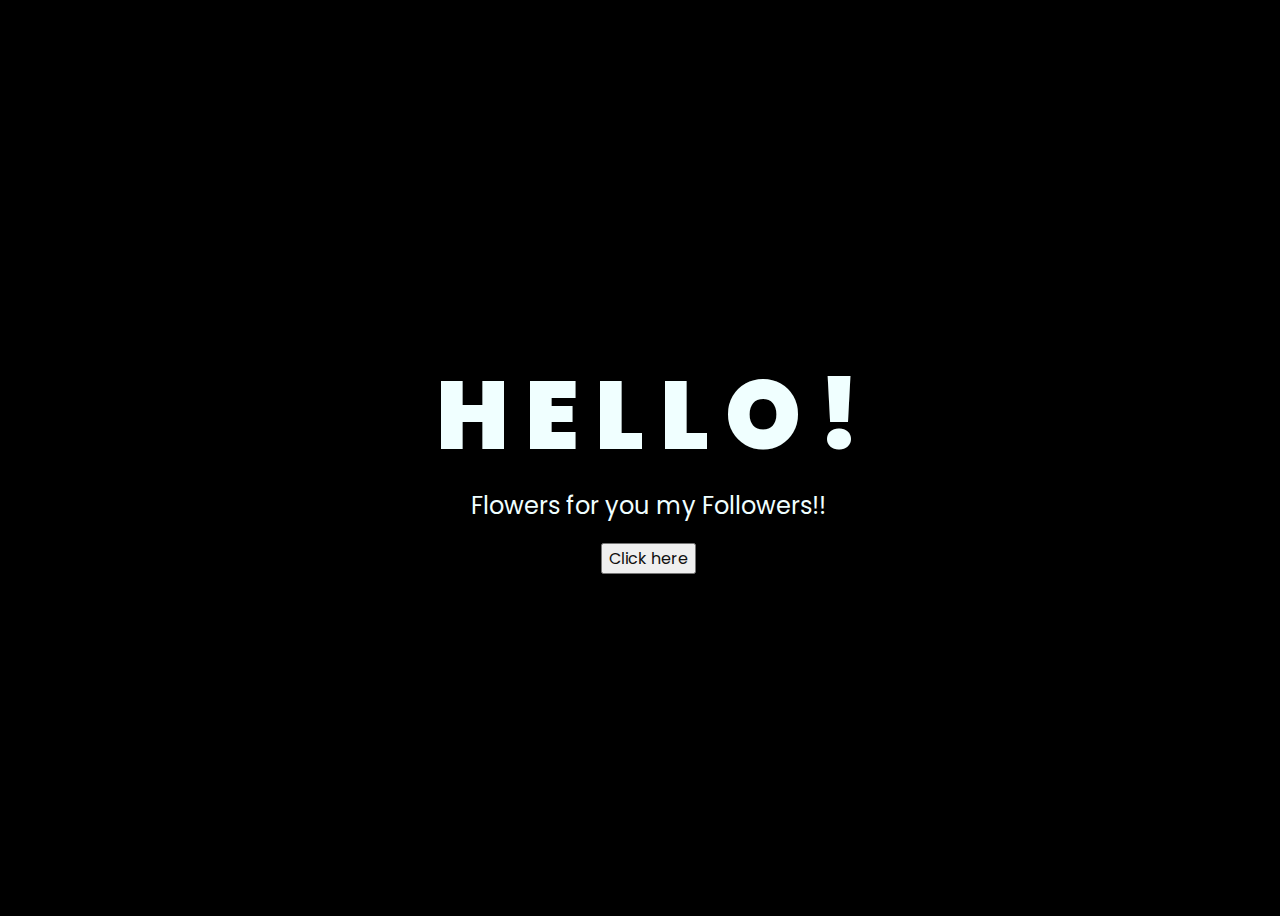
<file: Randolph-Flowers/index.html>
<!DOCTYPE html>
<html lang="en">
<head>
    <meta charset="UTF-8">
    <meta http-equiv="X-UA-Compatible" content="IE=edge">
    <meta name="viewport" content="width=device-width, initial-scale=1.0">
    <link rel="stylesheet" href="css/style.css">
    <link rel="icon" href="img/flowers.png" type="image/x-icon">
    <title>Flowers</title>
</head>
<body>
    <div class="greetings">
        <span>H</span>
        <span>E</span>
        <span>L</span>
        <span>L</span>
        <span>O</span>
        <span>!</span>
    </div>
    <div class="description">
        <span>Flowers for you my Followers!!</span>
    </div>
    <div class="button">
        <button>
            <a href="flower.html">Click here</a>
        </button>
        
    </div>
</body>
</html>
</file>
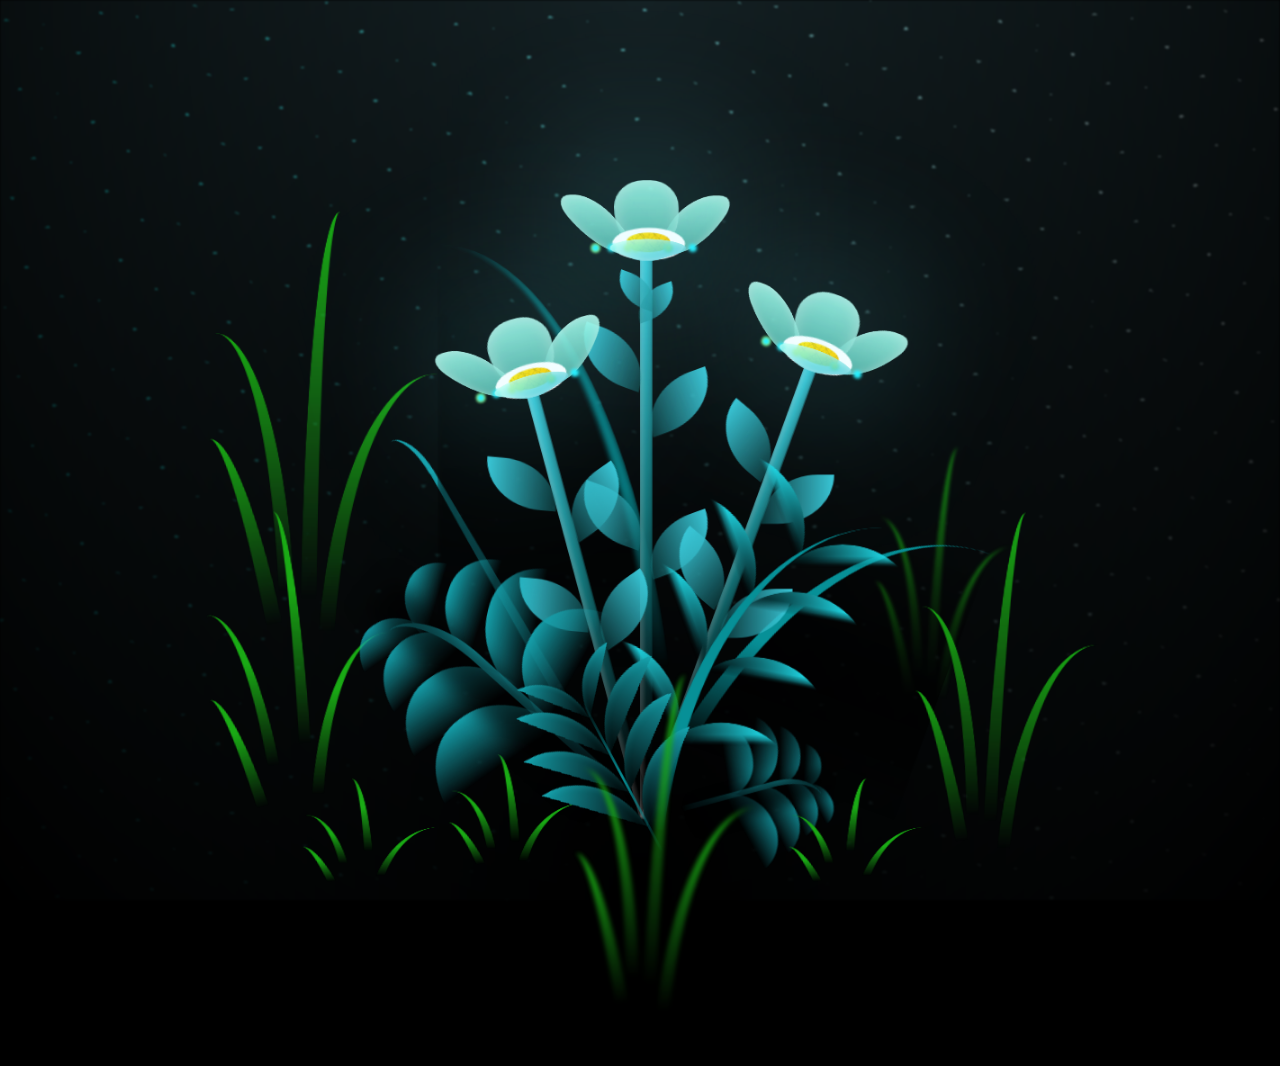
<file: Randolph-Flowers/flower.html>
<!DOCTYPE html>
<html lang="en">
<head>
    <meta charset="UTF-8">
    <meta http-equiv="X-UA-Compatible" content="IE=edge">
    <meta name="viewport" content="width=device-width, initial-scale=1.0">
    <link rel="stylesheet" href="css/main.css">
    <link rel="icon" href="img/flowers.png" type="image/x-icon">
    <title>flowers</title>
</head>
<body class="container">
    <div class="night"></div>
    <div class="flowers">
      <div class="flower flower--1">
        <div class="flower__leafs flower__leafs--1">
          <div class="flower__leaf flower__leaf--1"></div>
          <div class="flower__leaf flower__leaf--2"></div>
          <div class="flower__leaf flower__leaf--3"></div>
          <div class="flower__leaf flower__leaf--4"></div>
          <div class="flower__white-circle"></div>
  
          <div class="flower__light flower__light--1"></div>
          <div class="flower__light flower__light--2"></div>
          <div class="flower__light flower__light--3"></div>
          <div class="flower__light flower__light--4"></div>
          <div class="flower__light flower__light--5"></div>
          <div class="flower__light flower__light--6"></div>
          <div class="flower__light flower__light--7"></div>
          <div class="flower__light flower__light--8"></div>
  
        </div>
        <div class="flower__line">
          <div class="flower__line__leaf flower__line__leaf--1"></div>
          <div class="flower__line__leaf flower__line__leaf--2"></div>
          <div class="flower__line__leaf flower__line__leaf--3"></div>
          <div class="flower__line__leaf flower__line__leaf--4"></div>
          <div class="flower__line__leaf flower__line__leaf--5"></div>
          <div class="flower__line__leaf flower__line__leaf--6"></div>
        </div>
      </div>
  
      <div class="flower flower--2">
        <div class="flower__leafs flower__leafs--2">
          <div class="flower__leaf flower__leaf--1"></div>
          <div class="flower__leaf flower__leaf--2"></div>
          <div class="flower__leaf flower__leaf--3"></div>
          <div class="flower__leaf flower__leaf--4"></div>
          <div class="flower__white-circle"></div>
  
          <div class="flower__light flower__light--1"></div>
          <div class="flower__light flower__light--2"></div>
          <div class="flower__light flower__light--3"></div>
          <div class="flower__light flower__light--4"></div>
          <div class="flower__light flower__light--5"></div>
          <div class="flower__light flower__light--6"></div>
          <div class="flower__light flower__light--7"></div>
          <div class="flower__light flower__light--8"></div>
  
        </div>
        <div class="flower__line">
          <div class="flower__line__leaf flower__line__leaf--1"></div>
          <div class="flower__line__leaf flower__line__leaf--2"></div>
          <div class="flower__line__leaf flower__line__leaf--3"></div>
          <div class="flower__line__leaf flower__line__leaf--4"></div>
        </div>
      </div>
  
      <div class="flower flower--3">
        <div class="flower__leafs flower__leafs--3">
          <div class="flower__leaf flower__leaf--1"></div>
          <div class="flower__leaf flower__leaf--2"></div>
          <div class="flower__leaf flower__leaf--3"></div>
          <div class="flower__leaf flower__leaf--4"></div>
          <div class="flower__white-circle"></div>
  
          <div class="flower__light flower__light--1"></div>
          <div class="flower__light flower__light--2"></div>
          <div class="flower__light flower__light--3"></div>
          <div class="flower__light flower__light--4"></div>
          <div class="flower__light flower__light--5"></div>
          <div class="flower__light flower__light--6"></div>
          <div class="flower__light flower__light--7"></div>
          <div class="flower__light flower__light--8"></div>
  
        </div>
        <div class="flower__line">
          <div class="flower__line__leaf flower__line__leaf--1"></div>
          <div class="flower__line__leaf flower__line__leaf--2"></div>
          <div class="flower__line__leaf flower__line__leaf--3"></div>
          <div class="flower__line__leaf flower__line__leaf--4"></div>
        </div>
      </div>
  
      <div class="grow-ans" style="--d:1.2s">
        <div class="flower__g-long">
          <div class="flower__g-long__top"></div>
          <div class="flower__g-long__bottom"></div>
        </div>
      </div>
  
      <div class="growing-grass">
        <div class="flower__grass flower__grass--1">
          <div class="flower__grass--top"></div>
          <div class="flower__grass--bottom"></div>
          <div class="flower__grass__leaf flower__grass__leaf--1"></div>
          <div class="flower__grass__leaf flower__grass__leaf--2"></div>
          <div class="flower__grass__leaf flower__grass__leaf--3"></div>
          <div class="flower__grass__leaf flower__grass__leaf--4"></div>
          <div class="flower__grass__leaf flower__grass__leaf--5"></div>
          <div class="flower__grass__leaf flower__grass__leaf--6"></div>
          <div class="flower__grass__leaf flower__grass__leaf--7"></div>
          <div class="flower__grass__leaf flower__grass__leaf--8"></div>
          <div class="flower__grass__overlay"></div>
        </div>
      </div>
  
      <div class="growing-grass">
        <div class="flower__grass flower__grass--2">
          <div class="flower__grass--top"></div>
          <div class="flower__grass--bottom"></div>
          <div class="flower__grass__leaf flower__grass__leaf--1"></div>
          <div class="flower__grass__leaf flower__grass__leaf--2"></div>
          <div class="flower__grass__leaf flower__grass__leaf--3"></div>
          <div class="flower__grass__leaf flower__grass__leaf--4"></div>
          <div class="flower__grass__leaf flower__grass__leaf--5"></div>
          <div class="flower__grass__leaf flower__grass__leaf--6"></div>
          <div class="flower__grass__leaf flower__grass__leaf--7"></div>
          <div class="flower__grass__leaf flower__grass__leaf--8"></div>
          <div class="flower__grass__overlay"></div>
        </div>
      </div>
  
      <div class="grow-ans" style="--d:2.4s">
        <div class="flower__g-right flower__g-right--1">
          <div class="leaf"></div>
        </div>
      </div>
  
      <div class="grow-ans" style="--d:2.8s">
        <div class="flower__g-right flower__g-right--2">
          <div class="leaf"></div>
        </div>
      </div>
  
      <div class="grow-ans" style="--d:2.8s">
        <div class="flower__g-front">
          <div class="flower__g-front__leaf-wrapper flower__g-front__leaf-wrapper--1">
            <div class="flower__g-front__leaf"></div>
          </div>
          <div class="flower__g-front__leaf-wrapper flower__g-front__leaf-wrapper--2">
            <div class="flower__g-front__leaf"></div>
          </div>
          <div class="flower__g-front__leaf-wrapper flower__g-front__leaf-wrapper--3">
            <div class="flower__g-front__leaf"></div>
          </div>
          <div class="flower__g-front__leaf-wrapper flower__g-front__leaf-wrapper--4">
            <div class="flower__g-front__leaf"></div>
          </div>
          <div class="flower__g-front__leaf-wrapper flower__g-front__leaf-wrapper--5">
            <div class="flower__g-front__leaf"></div>
          </div>
          <div class="flower__g-front__leaf-wrapper flower__g-front__leaf-wrapper--6">
            <div class="flower__g-front__leaf"></div>
          </div>
          <div class="flower__g-front__leaf-wrapper flower__g-front__leaf-wrapper--7">
            <div class="flower__g-front__leaf"></div>
          </div>
          <div class="flower__g-front__leaf-wrapper flower__g-front__leaf-wrapper--8">
            <div class="flower__g-front__leaf"></div>
          </div>
          <div class="flower__g-front__line"></div>
        </div>
      </div>
  
      <div class="grow-ans" style="--d:3.2s">
        <div class="flower__g-fr">
          <div class="leaf"></div>
          <div class="flower__g-fr__leaf flower__g-fr__leaf--1"></div>
          <div class="flower__g-fr__leaf flower__g-fr__leaf--2"></div>
          <div class="flower__g-fr__leaf flower__g-fr__leaf--3"></div>
          <div class="flower__g-fr__leaf flower__g-fr__leaf--4"></div>
          <div class="flower__g-fr__leaf flower__g-fr__leaf--5"></div>
          <div class="flower__g-fr__leaf flower__g-fr__leaf--6"></div>
          <div class="flower__g-fr__leaf flower__g-fr__leaf--7"></div>
          <div class="flower__g-fr__leaf flower__g-fr__leaf--8"></div>
        </div>
      </div>
  
      <div class="long-g long-g--0">
        <div class="grow-ans" style="--d:3s">
          <div class="leaf leaf--0"></div>
        </div>
        <div class="grow-ans" style="--d:2.2s">
          <div class="leaf leaf--1"></div>
        </div>
        <div class="grow-ans" style="--d:3.4s">
          <div class="leaf leaf--2"></div>
        </div>
        <div class="grow-ans" style="--d:3.6s">
          <div class="leaf leaf--3"></div>
        </div>
      </div>
  
      <div class="long-g long-g--1">
        <div class="grow-ans" style="--d:3.6s">
          <div class="leaf leaf--0"></div>
        </div>
        <div class="grow-ans" style="--d:3.8s">
          <div class="leaf leaf--1"></div>
        </div>
        <div class="grow-ans" style="--d:4s">
          <div class="leaf leaf--2"></div>
        </div>
        <div class="grow-ans" style="--d:4.2s">
          <div class="leaf leaf--3"></div>
        </div>
      </div>
  
      <div class="long-g long-g--2">
        <div class="grow-ans" style="--d:4s">
          <div class="leaf leaf--0"></div>
        </div>
        <div class="grow-ans" style="--d:4.2s">
          <div class="leaf leaf--1"></div>
        </div>
        <div class="grow-ans" style="--d:4.4s">
          <div class="leaf leaf--2"></div>
        </div>
        <div class="grow-ans" style="--d:4.6s">
          <div class="leaf leaf--3"></div>
        </div>
      </div>
  
      <div class="long-g long-g--3">
        <div class="grow-ans" style="--d:4s">
          <div class="leaf leaf--0"></div>
        </div>
        <div class="grow-ans" style="--d:4.2s">
          <div class="leaf leaf--1"></div>
        </div>
        <div class="grow-ans" style="--d:3s">
          <div class="leaf leaf--2"></div>
        </div>
        <div class="grow-ans" style="--d:3.6s">
          <div class="leaf leaf--3"></div>
        </div>
      </div>
  
      <div class="long-g long-g--4">
        <div class="grow-ans" style="--d:4s">
          <div class="leaf leaf--0"></div>
        </div>
        <div class="grow-ans" style="--d:4.2s">
          <div class="leaf leaf--1"></div>
        </div>
        <div class="grow-ans" style="--d:3s">
          <div class="leaf leaf--2"></div>
        </div>
        <div class="grow-ans" style="--d:3.6s">
          <div class="leaf leaf--3"></div>
        </div>
      </div>
  
      <div class="long-g long-g--5">
        <div class="grow-ans" style="--d:4s">
          <div class="leaf leaf--0"></div>
        </div>
        <div class="grow-ans" style="--d:4.2s">
          <div class="leaf leaf--1"></div>
        </div>
        <div class="grow-ans" style="--d:3s">
          <div class="leaf leaf--2"></div>
        </div>
        <div class="grow-ans" style="--d:3.6s">
          <div class="leaf leaf--3"></div>
        </div>
      </div>
  
      <div class="long-g long-g--6">
        <div class="grow-ans" style="--d:4.2s">
          <div class="leaf leaf--0"></div>
        </div>
        <div class="grow-ans" style="--d:4.4s">
          <div class="leaf leaf--1"></div>
        </div>
        <div class="grow-ans" style="--d:4.6s">
          <div class="leaf leaf--2"></div>
        </div>
        <div class="grow-ans" style="--d:4.8s">
          <div class="leaf leaf--3"></div>
        </div>
      </div>
  
      <div class="long-g long-g--7">
        <div class="grow-ans" style="--d:3s">
          <div class="leaf leaf--0"></div>
        </div>
        <div class="grow-ans" style="--d:3.2s">
          <div class="leaf leaf--1"></div>
        </div>
        <div class="grow-ans" style="--d:3.5s">
          <div class="leaf leaf--2"></div>
        </div>
        <div class="grow-ans" style="--d:3.6s">
          <div class="leaf leaf--3"></div>
        </div>
      </div>
    </div>
    <script src="main.js"></script>
  </body>
</html>
</file>
<file: Randolph-Flowers/css/style.css>
@import url('https://fonts.googleapis.com/css2?family=Poppins:ital,wght@0,500;1,900&display=swap');
*{
    font-family: 'Poppins',cursive;
}
body{
    color: azure;
    width: 100%;
    height: 100vh;
    display: flex;
    flex-direction: column;
    align-items: center;
    justify-content: center;
    background-color: black;
}
.greetings{
    font-size: 6rem;
    font-weight: 900;
}
.greetings > span{
    animation: glow 2.5s ease-in-out infinite;
}
@keyframes glow{
    0%, 100%{
        color: #fff;
        text-shadow: 0 0 12px #39c6d6, 0 0 50px #39c6d6, 0 0 100px #39c6d6;
    }
    10%, 90%{
        color: #111;
        text-shadow: none;
    }
}
.greetings > span:nth-child(2){
    animation-delay: .2s ;
}
.greetings > span:nth-child(3){
    animation-delay: .4s ;
}
.greetings > span:nth-child(4){
    animation-delay: .6s;
}
.greetings > span:nth-child(5){
    animation-delay: .8s;
}
.greetings > span:nth-child(6){
    animation-delay: 1s;
}

.description{
    font-size: 1.5rem;
    margin-bottom: 20px;
}

.button a{
    text-decoration: none;
    font-size: 1rem;
    color: #111;
}

@media screen and (max-width:574px){
    .greetings{
        display: block;
        font-size: 3rem;
        font-weight: 500;
        text-align: center;
    }
    .description{
        font-size: 1rem;
    }
    
    .button a{
        font-size: .5rem;
    }
}
</file>
<file: Randolph-Flowers/css/main.css>
*,
*::after,
*::before {
  padding: 0;
  margin: 0;
  box-sizing: border-box;
}

:root {
  --dark-color: #000;
}

body {
  display: flex;
  align-items: flex-end;
  justify-content: center;
  min-height: 100vh;
  background-color: var(--dark-color);
  overflow: hidden;
  perspective: 1000px;
}

.night {
  position: fixed;
  left: 50%;
  top: 0;
  transform: translateX(-50%);
  width: 100%;
  height: 100%;
  filter: blur(0.1vmin);
  background-image: radial-gradient(ellipse at top, transparent 0%, var(--dark-color)), radial-gradient(ellipse at bottom, var(--dark-color), rgba(145, 233, 255, 0.2)), repeating-linear-gradient(220deg, rgb(0, 0, 0) 0px, rgb(0, 0, 0) 19px, transparent 19px, transparent 22px), repeating-linear-gradient(189deg, rgb(0, 0, 0) 0px, rgb(0, 0, 0) 19px, transparent 19px, transparent 22px), repeating-linear-gradient(148deg, rgb(0, 0, 0) 0px, rgb(0, 0, 0) 19px, transparent 19px, transparent 22px), linear-gradient(90deg, rgb(0, 255, 250), rgb(240, 240, 240));
}

.flowers {
  position: relative;
  transform: scale(0.9);
}

.flower {
  position: absolute;
  bottom: 10vmin;
  transform-origin: bottom center;
  z-index: 10;
  --fl-speed: 0.8s;
}
.flower--1 {
  -webkit-animation: moving-flower-1 4s linear infinite;
          animation: moving-flower-1 4s linear infinite;
}
.flower--1 .flower__line {
  height: 70vmin;
  -webkit-animation-delay: 0.3s;
          animation-delay: 0.3s;
}
.flower--1 .flower__line__leaf--1 {
  -webkit-animation: blooming-leaf-right var(--fl-speed) 1.6s backwards;
          animation: blooming-leaf-right var(--fl-speed) 1.6s backwards;
}
.flower--1 .flower__line__leaf--2 {
  -webkit-animation: blooming-leaf-right var(--fl-speed) 1.4s backwards;
          animation: blooming-leaf-right var(--fl-speed) 1.4s backwards;
}
.flower--1 .flower__line__leaf--3 {
  -webkit-animation: blooming-leaf-left var(--fl-speed) 1.2s backwards;
          animation: blooming-leaf-left var(--fl-speed) 1.2s backwards;
}
.flower--1 .flower__line__leaf--4 {
  -webkit-animation: blooming-leaf-left var(--fl-speed) 1s backwards;
          animation: blooming-leaf-left var(--fl-speed) 1s backwards;
}
.flower--1 .flower__line__leaf--5 {
  -webkit-animation: blooming-leaf-right var(--fl-speed) 1.8s backwards;
          animation: blooming-leaf-right var(--fl-speed) 1.8s backwards;
}
.flower--1 .flower__line__leaf--6 {
  -webkit-animation: blooming-leaf-left var(--fl-speed) 2s backwards;
          animation: blooming-leaf-left var(--fl-speed) 2s backwards;
}
.flower--2 {
  left: 50%;
  transform: rotate(20deg);
  -webkit-animation: moving-flower-2 4s linear infinite;
          animation: moving-flower-2 4s linear infinite;
}
.flower--2 .flower__line {
  height: 60vmin;
  -webkit-animation-delay: 0.6s;
          animation-delay: 0.6s;
}
.flower--2 .flower__line__leaf--1 {
  -webkit-animation: blooming-leaf-right var(--fl-speed) 1.9s backwards;
          animation: blooming-leaf-right var(--fl-speed) 1.9s backwards;
}
.flower--2 .flower__line__leaf--2 {
  -webkit-animation: blooming-leaf-right var(--fl-speed) 1.7s backwards;
          animation: blooming-leaf-right var(--fl-speed) 1.7s backwards;
}
.flower--2 .flower__line__leaf--3 {
  -webkit-animation: blooming-leaf-left var(--fl-speed) 1.5s backwards;
          animation: blooming-leaf-left var(--fl-speed) 1.5s backwards;
}
.flower--2 .flower__line__leaf--4 {
  -webkit-animation: blooming-leaf-left var(--fl-speed) 1.3s backwards;
          animation: blooming-leaf-left var(--fl-speed) 1.3s backwards;
}
.flower--3 {
  left: 50%;
  transform: rotate(-15deg);
  -webkit-animation: moving-flower-3 4s linear infinite;
          animation: moving-flower-3 4s linear infinite;
}
.flower--3 .flower__line {
  -webkit-animation-delay: 0.9s;
          animation-delay: 0.9s;
}
.flower--3 .flower__line__leaf--1 {
  -webkit-animation: blooming-leaf-right var(--fl-speed) 2.5s backwards;
          animation: blooming-leaf-right var(--fl-speed) 2.5s backwards;
}
.flower--3 .flower__line__leaf--2 {
  -webkit-animation: blooming-leaf-right var(--fl-speed) 2.3s backwards;
          animation: blooming-leaf-right var(--fl-speed) 2.3s backwards;
}
.flower--3 .flower__line__leaf--3 {
  -webkit-animation: blooming-leaf-left var(--fl-speed) 2.1s backwards;
          animation: blooming-leaf-left var(--fl-speed) 2.1s backwards;
}
.flower--3 .flower__line__leaf--4 {
  -webkit-animation: blooming-leaf-left var(--fl-speed) 1.9s backwards;
          animation: blooming-leaf-left var(--fl-speed) 1.9s backwards;
}
.flower__leafs {
  position: relative;
  -webkit-animation: blooming-flower 2s backwards;
          animation: blooming-flower 2s backwards;
}
.flower__leafs--1 {
  -webkit-animation-delay: 1.1s;
          animation-delay: 1.1s;
}
.flower__leafs--2 {
  -webkit-animation-delay: 1.4s;
          animation-delay: 1.4s;
}
.flower__leafs--3 {
  -webkit-animation-delay: 1.7s;
          animation-delay: 1.7s;
}
.flower__leafs::after {
  content: "";
  position: absolute;
  left: 0;
  top: 0;
  transform: translate(-50%, -100%);
  width: 8vmin;
  height: 8vmin;
  background-color: #6bf0ff;
  filter: blur(10vmin);
}
.flower__leaf {
  position: absolute;
  bottom: 0;
  left: 50%;
  width: 8vmin;
  height: 11vmin;
  border-radius: 51% 49% 47% 53%/44% 45% 55% 69%;
  background-color: #a7ffee;
  background-image: linear-gradient(to top, #54b8aa, #a7ffee);
  transform-origin: bottom center;
  opacity: 0.9;
  box-shadow: inset 0 0 2vmin rgba(255, 255, 255, 0.5);
}
.flower__leaf--1 {
  transform: translate(-10%, 1%) rotateY(40deg) rotateX(-50deg);
}
.flower__leaf--2 {
  transform: translate(-50%, -4%) rotateX(40deg);
}
.flower__leaf--3 {
  transform: translate(-90%, 0%) rotateY(45deg) rotateX(50deg);
}
.flower__leaf--4 {
  width: 8vmin;
  height: 8vmin;
  transform-origin: bottom left;
  border-radius: 4vmin 10vmin 4vmin 4vmin;
  transform: translate(0%, 18%) rotateX(70deg) rotate(-43deg);
  background-image: linear-gradient(to top, #39c6d6, #a7ffee);
  z-index: 1;
  opacity: 0.8;
}
.flower__white-circle {
  position: absolute;
  left: -3.5vmin;
  top: -3vmin;
  width: 9vmin;
  height: 4vmin;
  border-radius: 50%;
  background-color: #fff;
}
.flower__white-circle::after {
  content: "";
  position: absolute;
  left: 50%;
  top: 45%;
  transform: translate(-50%, -50%);
  width: 60%;
  height: 60%;
  border-radius: inherit;
  background-image: repeating-linear-gradient(135deg, rgba(0, 0, 0, 0.03) 0px, rgba(0, 0, 0, 0.03) 1px, transparent 1px, transparent 12px), repeating-linear-gradient(45deg, rgba(0, 0, 0, 0.03) 0px, rgba(0, 0, 0, 0.03) 1px, transparent 1px, transparent 12px), repeating-linear-gradient(67.5deg, rgba(0, 0, 0, 0.03) 0px, rgba(0, 0, 0, 0.03) 1px, transparent 1px, transparent 12px), repeating-linear-gradient(135deg, rgba(0, 0, 0, 0.03) 0px, rgba(0, 0, 0, 0.03) 1px, transparent 1px, transparent 12px), repeating-linear-gradient(45deg, rgba(0, 0, 0, 0.03) 0px, rgba(0, 0, 0, 0.03) 1px, transparent 1px, transparent 12px), repeating-linear-gradient(112.5deg, rgba(0, 0, 0, 0.03) 0px, rgba(0, 0, 0, 0.03) 1px, transparent 1px, transparent 12px), repeating-linear-gradient(112.5deg, rgba(0, 0, 0, 0.03) 0px, rgba(0, 0, 0, 0.03) 1px, transparent 1px, transparent 12px), repeating-linear-gradient(45deg, rgba(0, 0, 0, 0.03) 0px, rgba(0, 0, 0, 0.03) 1px, transparent 1px, transparent 12px), repeating-linear-gradient(22.5deg, rgba(0, 0, 0, 0.03) 0px, rgba(0, 0, 0, 0.03) 1px, transparent 1px, transparent 12px), repeating-linear-gradient(45deg, rgba(0, 0, 0, 0.03) 0px, rgba(0, 0, 0, 0.03) 1px, transparent 1px, transparent 12px), repeating-linear-gradient(22.5deg, rgba(0, 0, 0, 0.03) 0px, rgba(0, 0, 0, 0.03) 1px, transparent 1px, transparent 12px), repeating-linear-gradient(135deg, rgba(0, 0, 0, 0.03) 0px, rgba(0, 0, 0, 0.03) 1px, transparent 1px, transparent 12px), repeating-linear-gradient(157.5deg, rgba(0, 0, 0, 0.03) 0px, rgba(0, 0, 0, 0.03) 1px, transparent 1px, transparent 12px), repeating-linear-gradient(67.5deg, rgba(0, 0, 0, 0.03) 0px, rgba(0, 0, 0, 0.03) 1px, transparent 1px, transparent 12px), repeating-linear-gradient(67.5deg, rgba(0, 0, 0, 0.03) 0px, rgba(0, 0, 0, 0.03) 1px, transparent 1px, transparent 12px), linear-gradient(90deg, rgb(255, 235, 18), rgb(255, 206, 0));
}
.flower__line {
  height: 55vmin;
  width: 1.5vmin;
  background-image: linear-gradient(to left, rgba(0, 0, 0, 0.2), transparent, rgba(255, 255, 255, 0.2)), linear-gradient(to top, transparent 10%, #14757a, #39c6d6);
  box-shadow: inset 0 0 2px rgba(0, 0, 0, 0.5);
  -webkit-animation: grow-flower-tree 4s backwards;
          animation: grow-flower-tree 4s backwards;
}
.flower__line__leaf {
  --w: 7vmin;
  --h: calc(var(--w) + 2vmin);
  position: absolute;
  top: 20%;
  left: 90%;
  width: var(--w);
  height: var(--h);
  border-top-right-radius: var(--h);
  border-bottom-left-radius: var(--h);
  background-image: linear-gradient(to top, rgba(20, 117, 122, 0.4), #39c6d6);
}
.flower__line__leaf--1 {
  transform: rotate(70deg) rotateY(30deg);
}
.flower__line__leaf--2 {
  top: 45%;
  transform: rotate(70deg) rotateY(30deg);
}
.flower__line__leaf--3, .flower__line__leaf--4, .flower__line__leaf--6 {
  border-top-right-radius: 0;
  border-bottom-left-radius: 0;
  border-top-left-radius: var(--h);
  border-bottom-right-radius: var(--h);
  left: -460%;
  top: 12%;
  transform: rotate(-70deg) rotateY(30deg);
}
.flower__line__leaf--4 {
  top: 40%;
}
.flower__line__leaf--5 {
  top: 0;
  transform-origin: left;
  transform: rotate(70deg) rotateY(30deg) scale(0.6);
}
.flower__line__leaf--6 {
  top: -2%;
  left: -450%;
  transform-origin: right;
  transform: rotate(-70deg) rotateY(30deg) scale(0.6);
}
.flower__light {
  position: absolute;
  bottom: 0vmin;
  width: 1vmin;
  height: 1vmin;
  background-color: rgb(255, 251, 0);
  border-radius: 50%;
  filter: blur(0.2vmin);
  -webkit-animation: light-ans 4s linear infinite backwards;
          animation: light-ans 4s linear infinite backwards;
}
.flower__light:nth-child(odd) {
  background-color: #23f0ff;
}
.flower__light--1 {
  left: -2vmin;
  -webkit-animation-delay: 1s;
          animation-delay: 1s;
}
.flower__light--2 {
  left: 3vmin;
  -webkit-animation-delay: 0.5s;
          animation-delay: 0.5s;
}
.flower__light--3 {
  left: -6vmin;
  -webkit-animation-delay: 0.3s;
          animation-delay: 0.3s;
}
.flower__light--4 {
  left: 6vmin;
  -webkit-animation-delay: 0.9s;
          animation-delay: 0.9s;
}
.flower__light--5 {
  left: -1vmin;
  -webkit-animation-delay: 1.5s;
          animation-delay: 1.5s;
}
.flower__light--6 {
  left: -4vmin;
  -webkit-animation-delay: 3s;
          animation-delay: 3s;
}
.flower__light--7 {
  left: 3vmin;
  -webkit-animation-delay: 2s;
          animation-delay: 2s;
}
.flower__light--8 {
  left: -6vmin;
  -webkit-animation-delay: 3.5s;
          animation-delay: 3.5s;
}
.flower__grass {
  --c: #159faa;
  --line-w: 1.5vmin;
  position: absolute;
  bottom: 12vmin;
  left: -7vmin;
  display: flex;
  flex-direction: column;
  align-items: flex-end;
  z-index: 20;
  transform-origin: bottom center;
  transform: rotate(-48deg) rotateY(40deg);
}
.flower__grass--1 {
  -webkit-animation: moving-grass 2s linear infinite;
          animation: moving-grass 2s linear infinite;
}
.flower__grass--2 {
  left: 2vmin;
  bottom: 10vmin;
  transform: scale(0.5) rotate(75deg) rotateX(10deg) rotateY(-200deg);
  opacity: 0.8;
  z-index: 0;
  -webkit-animation: moving-grass--2 1.5s linear infinite;
          animation: moving-grass--2 1.5s linear infinite;
}
.flower__grass--top {
  width: 7vmin;
  height: 10vmin;
  border-top-right-radius: 100%;
  border-right: var(--line-w) solid var(--c);
  transform-origin: bottom center;
  transform: rotate(-2deg);
}
.flower__grass--bottom {
  margin-top: -2px;
  width: var(--line-w);
  height: 25vmin;
  background-image: linear-gradient(to top, transparent, var(--c));
}
.flower__grass__leaf {
  --size: 10vmin;
  position: absolute;
  width: calc(var(--size) * 2.1);
  height: var(--size);
  border-top-left-radius: var(--size);
  border-top-right-radius: var(--size);
  background-image: linear-gradient(to top, transparent, transparent 30%, var(--c));
  z-index: 100;
}
.flower__grass__leaf--1 {
  top: -6%;
  left: 30%;
  --size: 6vmin;
  transform: rotate(-20deg);
  -webkit-animation: growing-grass-ans--1 2s 2.6s backwards;
          animation: growing-grass-ans--1 2s 2.6s backwards;
}
@-webkit-keyframes growing-grass-ans--1 {
  0% {
    transform-origin: bottom left;
    transform: rotate(-20deg) scale(0);
  }
}
@keyframes growing-grass-ans--1 {
  0% {
    transform-origin: bottom left;
    transform: rotate(-20deg) scale(0);
  }
}
.flower__grass__leaf--2 {
  top: -5%;
  left: -110%;
  --size: 6vmin;
  transform: rotate(10deg);
  -webkit-animation: growing-grass-ans--2 2s 2.4s linear backwards;
          animation: growing-grass-ans--2 2s 2.4s linear backwards;
}
@-webkit-keyframes growing-grass-ans--2 {
  0% {
    transform-origin: bottom right;
    transform: rotate(10deg) scale(0);
  }
}
@keyframes growing-grass-ans--2 {
  0% {
    transform-origin: bottom right;
    transform: rotate(10deg) scale(0);
  }
}
.flower__grass__leaf--3 {
  top: 5%;
  left: 60%;
  --size: 8vmin;
  transform: rotate(-18deg) rotateX(-20deg);
  -webkit-animation: growing-grass-ans--3 2s 2.2s linear backwards;
          animation: growing-grass-ans--3 2s 2.2s linear backwards;
}
@-webkit-keyframes growing-grass-ans--3 {
  0% {
    transform-origin: bottom left;
    transform: rotate(-18deg) rotateX(-20deg) scale(0);
  }
}
@keyframes growing-grass-ans--3 {
  0% {
    transform-origin: bottom left;
    transform: rotate(-18deg) rotateX(-20deg) scale(0);
  }
}
.flower__grass__leaf--4 {
  top: 6%;
  left: -135%;
  --size: 8vmin;
  transform: rotate(2deg);
  -webkit-animation: growing-grass-ans--4 2s 2s linear backwards;
          animation: growing-grass-ans--4 2s 2s linear backwards;
}
@-webkit-keyframes growing-grass-ans--4 {
  0% {
    transform-origin: bottom right;
    transform: rotate(2deg) scale(0);
  }
}
@keyframes growing-grass-ans--4 {
  0% {
    transform-origin: bottom right;
    transform: rotate(2deg) scale(0);
  }
}
.flower__grass__leaf--5 {
  top: 20%;
  left: 60%;
  --size: 10vmin;
  transform: rotate(-24deg) rotateX(-20deg);
  -webkit-animation: growing-grass-ans--5 2s 1.8s linear backwards;
          animation: growing-grass-ans--5 2s 1.8s linear backwards;
}
@-webkit-keyframes growing-grass-ans--5 {
  0% {
    transform-origin: bottom left;
    transform: rotate(-24deg) rotateX(-20deg) scale(0);
  }
}
@keyframes growing-grass-ans--5 {
  0% {
    transform-origin: bottom left;
    transform: rotate(-24deg) rotateX(-20deg) scale(0);
  }
}
.flower__grass__leaf--6 {
  top: 22%;
  left: -180%;
  --size: 10vmin;
  transform: rotate(10deg);
  -webkit-animation: growing-grass-ans--6 2s 1.6s linear backwards;
          animation: growing-grass-ans--6 2s 1.6s linear backwards;
}
@-webkit-keyframes growing-grass-ans--6 {
  0% {
    transform-origin: bottom right;
    transform: rotate(10deg) scale(0);
  }
}
@keyframes growing-grass-ans--6 {
  0% {
    transform-origin: bottom right;
    transform: rotate(10deg) scale(0);
  }
}
.flower__grass__leaf--7 {
  top: 39%;
  left: 70%;
  --size: 10vmin;
  transform: rotate(-10deg);
  -webkit-animation: growing-grass-ans--7 2s 1.4s linear backwards;
          animation: growing-grass-ans--7 2s 1.4s linear backwards;
}
@-webkit-keyframes growing-grass-ans--7 {
  0% {
    transform-origin: bottom left;
    transform: rotate(-10deg) scale(0);
  }
}
@keyframes growing-grass-ans--7 {
  0% {
    transform-origin: bottom left;
    transform: rotate(-10deg) scale(0);
  }
}
.flower__grass__leaf--8 {
  top: 40%;
  left: -215%;
  --size: 11vmin;
  transform: rotate(10deg);
  -webkit-animation: growing-grass-ans--8 2s 1.2s linear backwards;
          animation: growing-grass-ans--8 2s 1.2s linear backwards;
}
@-webkit-keyframes growing-grass-ans--8 {
  0% {
    transform-origin: bottom right;
    transform: rotate(10deg) scale(0);
  }
}
@keyframes growing-grass-ans--8 {
  0% {
    transform-origin: bottom right;
    transform: rotate(10deg) scale(0);
  }
}
.flower__grass__overlay {
  position: absolute;
  top: -10%;
  right: 0%;
  width: 100%;
  height: 100%;
  background-color: rgba(0, 0, 0, 0.6);
  filter: blur(1.5vmin);
  z-index: 100;
}
.flower__g-long {
  --w: 2vmin;
  --h: 6vmin;
  --c: #159faa;
  position: absolute;
  bottom: 10vmin;
  left: -3vmin;
  transform-origin: bottom center;
  transform: rotate(-30deg) rotateY(-20deg);
  display: flex;
  flex-direction: column;
  align-items: flex-end;
  -webkit-animation: flower-g-long-ans 3s linear infinite;
          animation: flower-g-long-ans 3s linear infinite;
}
@-webkit-keyframes flower-g-long-ans {
  0%, 100% {
    transform: rotate(-30deg) rotateY(-20deg);
  }
  50% {
    transform: rotate(-32deg) rotateY(-20deg);
  }
}
@keyframes flower-g-long-ans {
  0%, 100% {
    transform: rotate(-30deg) rotateY(-20deg);
  }
  50% {
    transform: rotate(-32deg) rotateY(-20deg);
  }
}
.flower__g-long__top {
  top: calc(var(--h) * -1);
  width: calc(var(--w) + 1vmin);
  height: var(--h);
  border-top-right-radius: 100%;
  border-right: 0.7vmin solid var(--c);
  transform: translate(-0.7vmin, 1vmin);
}
.flower__g-long__bottom {
  width: var(--w);
  height: 50vmin;
  transform-origin: bottom center;
  background-image: linear-gradient(to top, transparent 30%, var(--c));
  box-shadow: inset 0 0 2px rgba(0, 0, 0, 0.5);
  -webkit-clip-path: polygon(35% 0, 65% 1%, 100% 100%, 0% 100%);
          clip-path: polygon(35% 0, 65% 1%, 100% 100%, 0% 100%);
}
.flower__g-right {
  position: absolute;
  bottom: 6vmin;
  left: -2vmin;
  transform-origin: bottom left;
  transform: rotate(20deg);
}
.flower__g-right .leaf {
  width: 30vmin;
  height: 50vmin;
  border-top-left-radius: 100%;
  border-left: 2vmin solid #079097;
  background-image: linear-gradient(to bottom, transparent, var(--dark-color) 60%);
  -webkit-mask-image: linear-gradient(to top, transparent 30%, #079097 60%);
}
.flower__g-right--1 {
  -webkit-animation: flower-g-right-ans 2.5s linear infinite;
          animation: flower-g-right-ans 2.5s linear infinite;
}
.flower__g-right--2 {
  left: 5vmin;
  transform: rotateY(-180deg);
  -webkit-animation: flower-g-right-ans--2 3s linear infinite;
          animation: flower-g-right-ans--2 3s linear infinite;
}
.flower__g-right--2 .leaf {
  height: 75vmin;
  filter: blur(0.3vmin);
  opacity: 0.8;
}
@-webkit-keyframes flower-g-right-ans {
  0%, 100% {
    transform: rotate(20deg);
  }
  50% {
    transform: rotate(24deg) rotateX(-20deg);
  }
}
@keyframes flower-g-right-ans {
  0%, 100% {
    transform: rotate(20deg);
  }
  50% {
    transform: rotate(24deg) rotateX(-20deg);
  }
}
@-webkit-keyframes flower-g-right-ans--2 {
  0%, 100% {
    transform: rotateY(-180deg) rotate(0deg) rotateX(-20deg);
  }
  50% {
    transform: rotateY(-180deg) rotate(6deg) rotateX(-20deg);
  }
}
@keyframes flower-g-right-ans--2 {
  0%, 100% {
    transform: rotateY(-180deg) rotate(0deg) rotateX(-20deg);
  }
  50% {
    transform: rotateY(-180deg) rotate(6deg) rotateX(-20deg);
  }
}
.flower__g-front {
  position: absolute;
  bottom: 6vmin;
  left: 2.5vmin;
  z-index: 100;
  transform-origin: bottom center;
  transform: rotate(-28deg) rotateY(30deg) scale(1.04);
  -webkit-animation: flower__g-front-ans 2s linear infinite;
          animation: flower__g-front-ans 2s linear infinite;
}
@-webkit-keyframes flower__g-front-ans {
  0%, 100% {
    transform: rotate(-28deg) rotateY(30deg) scale(1.04);
  }
  50% {
    transform: rotate(-35deg) rotateY(40deg) scale(1.04);
  }
}
@keyframes flower__g-front-ans {
  0%, 100% {
    transform: rotate(-28deg) rotateY(30deg) scale(1.04);
  }
  50% {
    transform: rotate(-35deg) rotateY(40deg) scale(1.04);
  }
}
.flower__g-front__line {
  width: 0.3vmin;
  height: 20vmin;
  background-image: linear-gradient(to top, transparent, #079097, transparent 100%);
  position: relative;
}
.flower__g-front__leaf-wrapper {
  position: absolute;
  top: 0;
  left: 0;
  transform-origin: bottom left;
  transform: rotate(10deg);
}
.flower__g-front__leaf-wrapper:nth-child(even) {
  left: 0vmin;
  transform: rotateY(-180deg) rotate(5deg);
  -webkit-animation: flower__g-front__leaf-left-ans 1s ease-in backwards;
          animation: flower__g-front__leaf-left-ans 1s ease-in backwards;
}
.flower__g-front__leaf-wrapper:nth-child(odd) {
  -webkit-animation: flower__g-front__leaf-ans 1s ease-in backwards;
          animation: flower__g-front__leaf-ans 1s ease-in backwards;
}
.flower__g-front__leaf-wrapper--1 {
  top: -8vmin;
  transform: scale(0.7);
  -webkit-animation: flower__g-front__leaf-ans 1s 5.5s ease-in backwards !important;
          animation: flower__g-front__leaf-ans 1s 5.5s ease-in backwards !important;
}
.flower__g-front__leaf-wrapper--2 {
  top: -8vmin;
  transform: rotateY(-180deg) scale(0.7) !important;
  -webkit-animation: flower__g-front__leaf-left-ans-2 1s 4.6s ease-in backwards !important;
          animation: flower__g-front__leaf-left-ans-2 1s 4.6s ease-in backwards !important;
}
.flower__g-front__leaf-wrapper--3 {
  top: -3vmin;
  -webkit-animation: flower__g-front__leaf-ans 1s 4.6s ease-in backwards;
          animation: flower__g-front__leaf-ans 1s 4.6s ease-in backwards;
}
.flower__g-front__leaf-wrapper--4 {
  top: -3vmin;
  transform: rotateY(-180deg) scale(0.9) !important;
  -webkit-animation: flower__g-front__leaf-left-ans-2 1s 4.6s ease-in backwards !important;
          animation: flower__g-front__leaf-left-ans-2 1s 4.6s ease-in backwards !important;
}
@-webkit-keyframes flower__g-front__leaf-left-ans-2 {
  0% {
    transform: rotateY(-180deg) scale(0);
  }
}
@keyframes flower__g-front__leaf-left-ans-2 {
  0% {
    transform: rotateY(-180deg) scale(0);
  }
}
.flower__g-front__leaf-wrapper--5, .flower__g-front__leaf-wrapper--6 {
  top: 2vmin;
}
.flower__g-front__leaf-wrapper--7, .flower__g-front__leaf-wrapper--8 {
  top: 6.5vmin;
}
.flower__g-front__leaf-wrapper--2 {
  -webkit-animation-delay: 5.2s !important;
          animation-delay: 5.2s !important;
}
.flower__g-front__leaf-wrapper--3 {
  -webkit-animation-delay: 4.9s !important;
          animation-delay: 4.9s !important;
}
.flower__g-front__leaf-wrapper--5 {
  -webkit-animation-delay: 4.3s !important;
          animation-delay: 4.3s !important;
}
.flower__g-front__leaf-wrapper--6 {
  -webkit-animation-delay: 4.1s !important;
          animation-delay: 4.1s !important;
}
.flower__g-front__leaf-wrapper--7 {
  -webkit-animation-delay: 3.8s !important;
          animation-delay: 3.8s !important;
}
.flower__g-front__leaf-wrapper--8 {
  -webkit-animation-delay: 3.5s !important;
          animation-delay: 3.5s !important;
}
@-webkit-keyframes flower__g-front__leaf-ans {
  0% {
    transform: rotate(10deg) scale(0);
  }
}
@keyframes flower__g-front__leaf-ans {
  0% {
    transform: rotate(10deg) scale(0);
  }
}
@-webkit-keyframes flower__g-front__leaf-left-ans {
  0% {
    transform: rotateY(-180deg) rotate(5deg) scale(0);
  }
}
@keyframes flower__g-front__leaf-left-ans {
  0% {
    transform: rotateY(-180deg) rotate(5deg) scale(0);
  }
}
.flower__g-front__leaf {
  width: 10vmin;
  height: 10vmin;
  border-radius: 100% 0% 0% 100%/100% 100% 0% 0%;
  box-shadow: inset 0 2px 1vmin hsla(184deg, 97%, 58%, 0.2);
  background-image: linear-gradient(to bottom left, transparent, var(--dark-color)), linear-gradient(to bottom right, #159faa 50%, transparent 50%, transparent);
  -webkit-mask-image: linear-gradient(to bottom right, #159faa 50%, transparent 50%, transparent);
  mask-image: linear-gradient(to bottom right, #159faa 50%, transparent 50%, transparent);
}
.flower__g-fr {
  position: absolute;
  bottom: -4vmin;
  left: vmin;
  transform-origin: bottom left;
  z-index: 10;
  -webkit-animation: flower__g-fr-ans 2s linear infinite;
          animation: flower__g-fr-ans 2s linear infinite;
}
@-webkit-keyframes flower__g-fr-ans {
  0%, 100% {
    transform: rotate(2deg);
  }
  50% {
    transform: rotate(4deg);
  }
}
@keyframes flower__g-fr-ans {
  0%, 100% {
    transform: rotate(2deg);
  }
  50% {
    transform: rotate(4deg);
  }
}
.flower__g-fr .leaf {
  width: 30vmin;
  height: 50vmin;
  border-top-left-radius: 100%;
  border-left: 2vmin solid #079097;
  -webkit-mask-image: linear-gradient(to top, transparent 25%, #079097 50%);
  position: relative;
  z-index: 1;
}
.flower__g-fr__leaf {
  position: absolute;
  top: 0;
  left: 0;
  width: 10vmin;
  height: 10vmin;
  border-radius: 100% 0% 0% 100%/100% 100% 0% 0%;
  box-shadow: inset 0 2px 1vmin hsla(184deg, 97%, 58%, 0.2);
  background-image: linear-gradient(to bottom left, transparent, var(--dark-color) 98%), linear-gradient(to bottom right, #23f0ff 45%, transparent 50%, transparent);
  -webkit-mask-image: linear-gradient(135deg, #159faa 40%, transparent 50%, transparent);
}
.flower__g-fr__leaf--1 {
  left: 20vmin;
  transform: rotate(45deg);
  -webkit-animation: flower__g-fr-leaft-ans-1 0.5s 5.2s linear backwards;
          animation: flower__g-fr-leaft-ans-1 0.5s 5.2s linear backwards;
}
@-webkit-keyframes flower__g-fr-leaft-ans-1 {
  0% {
    transform-origin: left;
    transform: rotate(45deg) scale(0);
  }
}
@keyframes flower__g-fr-leaft-ans-1 {
  0% {
    transform-origin: left;
    transform: rotate(45deg) scale(0);
  }
}
.flower__g-fr__leaf--2 {
  left: 12vmin;
  top: -7vmin;
  transform: rotate(25deg) rotateY(-180deg);
  -webkit-animation: flower__g-fr-leaft-ans-6 0.5s 5s linear backwards;
          animation: flower__g-fr-leaft-ans-6 0.5s 5s linear backwards;
}
.flower__g-fr__leaf--3 {
  left: 15vmin;
  top: 6vmin;
  transform: rotate(55deg);
  -webkit-animation: flower__g-fr-leaft-ans-5 0.5s 4.8s linear backwards;
          animation: flower__g-fr-leaft-ans-5 0.5s 4.8s linear backwards;
}
.flower__g-fr__leaf--4 {
  left: 6vmin;
  top: -2vmin;
  transform: rotate(25deg) rotateY(-180deg);
  -webkit-animation: flower__g-fr-leaft-ans-6 0.5s 4.6s linear backwards;
          animation: flower__g-fr-leaft-ans-6 0.5s 4.6s linear backwards;
}
.flower__g-fr__leaf--5 {
  left: 10vmin;
  top: 14vmin;
  transform: rotate(55deg);
  -webkit-animation: flower__g-fr-leaft-ans-5 0.5s 4.4s linear backwards;
          animation: flower__g-fr-leaft-ans-5 0.5s 4.4s linear backwards;
}
@-webkit-keyframes flower__g-fr-leaft-ans-5 {
  0% {
    transform-origin: left;
    transform: rotate(55deg) scale(0);
  }
}
@keyframes flower__g-fr-leaft-ans-5 {
  0% {
    transform-origin: left;
    transform: rotate(55deg) scale(0);
  }
}
.flower__g-fr__leaf--6 {
  left: 0vmin;
  top: 6vmin;
  transform: rotate(25deg) rotateY(-180deg);
  -webkit-animation: flower__g-fr-leaft-ans-6 0.5s 4.2s linear backwards;
          animation: flower__g-fr-leaft-ans-6 0.5s 4.2s linear backwards;
}
@-webkit-keyframes flower__g-fr-leaft-ans-6 {
  0% {
    transform-origin: right;
    transform: rotate(25deg) rotateY(-180deg) scale(0);
  }
}
@keyframes flower__g-fr-leaft-ans-6 {
  0% {
    transform-origin: right;
    transform: rotate(25deg) rotateY(-180deg) scale(0);
  }
}
.flower__g-fr__leaf--7 {
  left: 5vmin;
  top: 22vmin;
  transform: rotate(45deg);
  -webkit-animation: flower__g-fr-leaft-ans-7 0.5s 4s linear backwards;
          animation: flower__g-fr-leaft-ans-7 0.5s 4s linear backwards;
}
@-webkit-keyframes flower__g-fr-leaft-ans-7 {
  0% {
    transform-origin: left;
    transform: rotate(45deg) scale(0);
  }
}
@keyframes flower__g-fr-leaft-ans-7 {
  0% {
    transform-origin: left;
    transform: rotate(45deg) scale(0);
  }
}
.flower__g-fr__leaf--8 {
  left: -4vmin;
  top: 15vmin;
  transform: rotate(15deg) rotateY(-180deg);
  -webkit-animation: flower__g-fr-leaft-ans-8 0.5s 3.8s linear backwards;
          animation: flower__g-fr-leaft-ans-8 0.5s 3.8s linear backwards;
}
@-webkit-keyframes flower__g-fr-leaft-ans-8 {
  0% {
    transform-origin: right;
    transform: rotate(15deg) rotateY(-180deg) scale(0);
  }
}
@keyframes flower__g-fr-leaft-ans-8 {
  0% {
    transform-origin: right;
    transform: rotate(15deg) rotateY(-180deg) scale(0);
  }
}

.long-g {
  position: absolute;
  bottom: 25vmin;
  left: -42vmin;
  transform-origin: bottom left;
}
.long-g--1 {
  bottom: 0vmin;
  transform: scale(0.8) rotate(-5deg);
}
.long-g--1 .leaf {
  -webkit-mask-image: linear-gradient(to top, transparent 40%, #079097 80%) !important;
}
.long-g--1 .leaf--1 {
  --w: 5vmin;
  --h: 60vmin;
  left: -2vmin;
  transform: rotate(3deg) rotateY(-180deg);
}
.long-g--2, .long-g--3 {
  bottom: -3vmin;
  left: -35vmin;
  transform-origin: center;
  transform: scale(0.6) rotateX(60deg);
}
.long-g--2 .leaf, .long-g--3 .leaf {
  -webkit-mask-image: linear-gradient(to top, transparent 50%, #079097 80%) !important;
}
.long-g--2 .leaf--1, .long-g--3 .leaf--1 {
  left: -1vmin;
  transform: rotateY(-180deg);
}
.long-g--3 {
  left: -17vmin;
  bottom: 0vmin;
}
.long-g--3 .leaf {
  -webkit-mask-image: linear-gradient(to top, transparent 40%, #079097 80%) !important;
}
.long-g--4 {
  left: 25vmin;
  bottom: -3vmin;
  transform-origin: center;
  transform: scale(0.6) rotateX(60deg);
}
.long-g--4 .leaf {
  -webkit-mask-image: linear-gradient(to top, transparent 50%, #079097 80%) !important;
}
.long-g--5 {
  left: 42vmin;
  bottom: 0vmin;
  transform: scale(0.8) rotate(2deg);
}
.long-g--6 {
  left: 0vmin;
  bottom: -20vmin;
  z-index: 100;
  filter: blur(0.3vmin);
  transform: scale(0.8) rotate(2deg);
}
.long-g--7 {
  left: 35vmin;
  bottom: 20vmin;
  z-index: -1;
  filter: blur(0.3vmin);
  transform: scale(0.6) rotate(2deg);
  opacity: 0.7;
}
.long-g .leaf {
  --w: 15vmin;
  --h: 40vmin;
  --c: #1aaa15;
  position: absolute;
  bottom: 0;
  width: var(--w);
  height: var(--h);
  border-top-left-radius: 100%;
  border-left: 2vmin solid var(--c);
  -webkit-mask-image: linear-gradient(to top, transparent 20%, var(--dark-color));
  transform-origin: bottom center;
}
.long-g .leaf--0 {
  left: 2vmin;
  -webkit-animation: leaf-ans-1 4s linear infinite;
          animation: leaf-ans-1 4s linear infinite;
}
.long-g .leaf--1 {
  --w: 5vmin;
  --h: 60vmin;
  -webkit-animation: leaf-ans-1 4s linear infinite;
          animation: leaf-ans-1 4s linear infinite;
}
.long-g .leaf--2 {
  --w: 10vmin;
  --h: 40vmin;
  left: -0.5vmin;
  bottom: 5vmin;
  transform-origin: bottom left;
  transform: rotateY(-180deg);
  -webkit-animation: leaf-ans-2 3s linear infinite;
          animation: leaf-ans-2 3s linear infinite;
}
.long-g .leaf--3 {
  --w: 5vmin;
  --h: 30vmin;
  left: -1vmin;
  bottom: 3.2vmin;
  transform-origin: bottom left;
  transform: rotate(-10deg) rotateY(-180deg);
  -webkit-animation: leaf-ans-3 3s linear infinite;
          animation: leaf-ans-3 3s linear infinite;
}

@-webkit-keyframes leaf-ans-1 {
  0%, 100% {
    transform: rotate(-5deg) scale(1);
  }
  50% {
    transform: rotate(5deg) scale(1.1);
  }
}

@keyframes leaf-ans-1 {
  0%, 100% {
    transform: rotate(-5deg) scale(1);
  }
  50% {
    transform: rotate(5deg) scale(1.1);
  }
}
@-webkit-keyframes leaf-ans-2 {
  0%, 100% {
    transform: rotateY(-180deg) rotate(5deg);
  }
  50% {
    transform: rotateY(-180deg) rotate(0deg) scale(1.1);
  }
}
@keyframes leaf-ans-2 {
  0%, 100% {
    transform: rotateY(-180deg) rotate(5deg);
  }
  50% {
    transform: rotateY(-180deg) rotate(0deg) scale(1.1);
  }
}
@-webkit-keyframes leaf-ans-3 {
  0%, 100% {
    transform: rotate(-10deg) rotateY(-180deg);
  }
  50% {
    transform: rotate(-20deg) rotateY(-180deg);
  }
}
@keyframes leaf-ans-3 {
  0%, 100% {
    transform: rotate(-10deg) rotateY(-180deg);
  }
  50% {
    transform: rotate(-20deg) rotateY(-180deg);
  }
}
.grow-ans {
  -webkit-animation: grow-ans 2s var(--d) backwards;
          animation: grow-ans 2s var(--d) backwards;
}

@-webkit-keyframes grow-ans {
  0% {
    transform: scale(0);
    opacity: 0;
  }
}

@keyframes grow-ans {
  0% {
    transform: scale(0);
    opacity: 0;
  }
}
@-webkit-keyframes light-ans {
  0% {
    opacity: 0;
    transform: translateY(0vmin);
  }
  25% {
    opacity: 1;
    transform: translateY(-5vmin) translateX(-2vmin);
  }
  50% {
    opacity: 1;
    transform: translateY(-15vmin) translateX(2vmin);
    filter: blur(0.2vmin);
  }
  75% {
    transform: translateY(-20vmin) translateX(-2vmin);
    filter: blur(0.2vmin);
  }
  100% {
    transform: translateY(-30vmin);
    opacity: 0;
    filter: blur(1vmin);
  }
}
@keyframes light-ans {
  0% {
    opacity: 0;
    transform: translateY(0vmin);
  }
  25% {
    opacity: 1;
    transform: translateY(-5vmin) translateX(-2vmin);
  }
  50% {
    opacity: 1;
    transform: translateY(-15vmin) translateX(2vmin);
    filter: blur(0.2vmin);
  }
  75% {
    transform: translateY(-20vmin) translateX(-2vmin);
    filter: blur(0.2vmin);
  }
  100% {
    transform: translateY(-30vmin);
    opacity: 0;
    filter: blur(1vmin);
  }
}
@-webkit-keyframes moving-flower-1 {
  0%, 100% {
    transform: rotate(2deg);
  }
  50% {
    transform: rotate(-2deg);
  }
}
@keyframes moving-flower-1 {
  0%, 100% {
    transform: rotate(2deg);
  }
  50% {
    transform: rotate(-2deg);
  }
}
@-webkit-keyframes moving-flower-2 {
  0%, 100% {
    transform: rotate(18deg);
  }
  50% {
    transform: rotate(14deg);
  }
}
@keyframes moving-flower-2 {
  0%, 100% {
    transform: rotate(18deg);
  }
  50% {
    transform: rotate(14deg);
  }
}
@-webkit-keyframes moving-flower-3 {
  0%, 100% {
    transform: rotate(-18deg);
  }
  50% {
    transform: rotate(-20deg) rotateY(-10deg);
  }
}
@keyframes moving-flower-3 {
  0%, 100% {
    transform: rotate(-18deg);
  }
  50% {
    transform: rotate(-20deg) rotateY(-10deg);
  }
}
@-webkit-keyframes blooming-leaf-right {
  0% {
    transform-origin: left;
    transform: rotate(70deg) rotateY(30deg) scale(0);
  }
}
@keyframes blooming-leaf-right {
  0% {
    transform-origin: left;
    transform: rotate(70deg) rotateY(30deg) scale(0);
  }
}
@-webkit-keyframes blooming-leaf-left {
  0% {
    transform-origin: right;
    transform: rotate(-70deg) rotateY(30deg) scale(0);
  }
}
@keyframes blooming-leaf-left {
  0% {
    transform-origin: right;
    transform: rotate(-70deg) rotateY(30deg) scale(0);
  }
}
@-webkit-keyframes grow-flower-tree {
  0% {
    height: 0;
    border-radius: 1vmin;
  }
}
@keyframes grow-flower-tree {
  0% {
    height: 0;
    border-radius: 1vmin;
  }
}
@-webkit-keyframes blooming-flower {
  0% {
    transform: scale(0);
  }
}
@keyframes blooming-flower {
  0% {
    transform: scale(0);
  }
}
@-webkit-keyframes moving-grass {
  0%, 100% {
    transform: rotate(-48deg) rotateY(40deg);
  }
  50% {
    transform: rotate(-50deg) rotateY(40deg);
  }
}
@keyframes moving-grass {
  0%, 100% {
    transform: rotate(-48deg) rotateY(40deg);
  }
  50% {
    transform: rotate(-50deg) rotateY(40deg);
  }
}
@-webkit-keyframes moving-grass--2 {
  0%, 100% {
    transform: scale(0.5) rotate(75deg) rotateX(10deg) rotateY(-200deg);
  }
  50% {
    transform: scale(0.5) rotate(79deg) rotateX(10deg) rotateY(-200deg);
  }
}
@keyframes moving-grass--2 {
  0%, 100% {
    transform: scale(0.5) rotate(75deg) rotateX(10deg) rotateY(-200deg);
  }
  50% {
    transform: scale(0.5) rotate(79deg) rotateX(10deg) rotateY(-200deg);
  }
}
.growing-grass {
  -webkit-animation: growing-grass-ans 1s 2s backwards;
          animation: growing-grass-ans 1s 2s backwards;
}

@-webkit-keyframes growing-grass-ans {
  0% {
    transform: scale(0);
  }
}

@keyframes growing-grass-ans {
  0% {
    transform: scale(0);
  }
}
.container * {
  -webkit-animation-play-state: paused !important;
          animation-play-state: paused !important;
}/*# sourceMappingURL=main.css.map */
</file>
